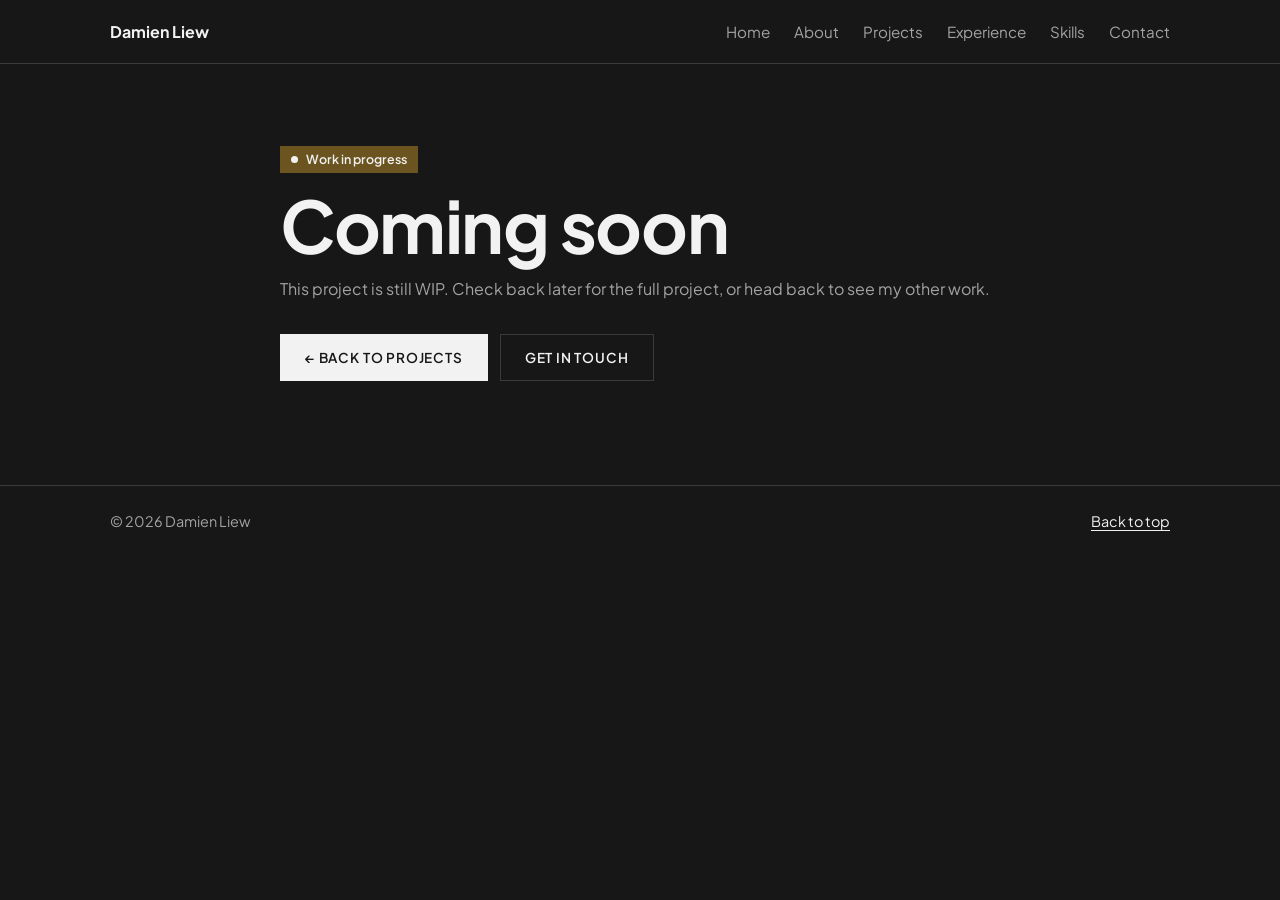
<file: igd-ar-project.html>
<!DOCTYPE html>
<html lang="en">
<head>
  <meta charset="UTF-8">
  <meta name="viewport" content="width=device-width, initial-scale=1">
  <title>Work in Progress | Damien Liew</title>
  <meta name="description" content="This project is currently WIP.">
  <link rel="preconnect" href="https://fonts.googleapis.com">
  <link rel="preconnect" href="https://fonts.gstatic.com" crossorigin>
  <link href="https://fonts.googleapis.com/css2?family=Plus+Jakarta+Sans:wght@400;500;600;700;800&amp;display=swap" rel="stylesheet">
  <link rel="stylesheet" href="css/style.css">
</head>
<body>
  <a class="skip-link" href="#main">Skip to content</a>

  <header class="site-header">
    <nav class="nav container" aria-label="Main navigation">
      <a class="nav__brand" href="index.html#home">Damien Liew</a>
      <button class="nav__toggle" type="button" aria-expanded="false" aria-controls="nav-menu" aria-label="Toggle menu">
        <span class="nav__bar"></span><span class="nav__bar"></span><span class="nav__bar"></span>
      </button>
      <ul class="nav__menu" id="nav-menu">
        <li><a class="nav__link" href="index.html#home">Home</a></li>
        <li><a class="nav__link" href="index.html#about">About</a></li>
        <li><a class="nav__link" href="index.html#projects">Projects</a></li>
        <li><a class="nav__link" href="index.html#experience">Experience</a></li>
        <li><a class="nav__link" href="index.html#skills">Skills</a></li>
        <li><a class="nav__link" href="index.html#contact">Contact</a></li>
      </ul>
    </nav>
  </header>

  <main id="main">
    <section class="hero" id="work-in-progress">
      <div class="container container--narrow">
        <p class="badge badge--progress">Work in progress</p>
        <h1 class="hero__title">Coming soon</h1>
        <p class="hero__text">This project is still WIP. Check back later for the full project, or head back to see my other work.</p>
        <div class="hero__actions">
          <a class="btn btn--primary" href="index.html#projects">&larr; Back to projects</a>
          <a class="btn btn--secondary" href="index.html#contact">Get in touch</a>
        </div>
      </div>
    </section>
  </main>

  <footer class="footer">
    <div class="container footer__inner">
      <p>&copy; 2026 Damien Liew</p>
      <a href="#main">Back to top</a>
    </div>
  </footer>

  <script src="js/script.js"></script>
</body>
</html>
</file>
<file: css/style.css>
/* ==========================================================================
   Variables & base
   ========================================================================== */
:root {
  --bg: #171717;
  --bg-alt: #202020;
  --card: #292929;
  --text: #F2F2F2;
  --text-muted: #A3A3A3;
  --border: #3A3A3A;
  --radius: 8px;
  --header-h: 64px;
  --font: "Plus Jakarta Sans", system-ui, -apple-system, "Segoe UI", Roboto, Arial, sans-serif;
}

*, *::before, *::after { box-sizing: border-box; }

html { scroll-behavior: smooth; scroll-padding-top: var(--header-h); }
body { margin: 0; background: var(--bg); color: var(--text); font-family: var(--font); line-height: 1.6; overflow-x: hidden; }
img { display: block; max-width: 100%; height: auto; }
ul { list-style: none; margin: 0; padding: 0; }
h1, h2, h3, p { margin-top: 0; }
a { color: var(--text); text-underline-offset: 3px; }
a:hover { color: var(--text-muted); }
:focus-visible { outline: 2px solid var(--text); outline-offset: 3px; }

/* ==========================================================================
   Layout
   ========================================================================== */
.container { width: 100%; max-width: 1100px; margin-inline: auto; padding-inline: 1.25rem; }
.container--narrow { max-width: 760px; }

.section { padding: 4.5rem 0; }
.section--alt { background: var(--bg-alt); }
.section__title { font-size: 1.9rem; margin-bottom: 2rem; letter-spacing: -0.01em; }

.grid { display: grid; grid-template-columns: repeat(auto-fit, minmax(min(100%, 300px), 1fr)); gap: 1.5rem; }
.grid--skills { grid-template-columns: repeat(auto-fit, minmax(min(100%, 240px), 1fr)); }

.skip-link { position: absolute; left: -9999px; top: 0; z-index: 200; padding: .5rem 1rem; background: var(--text); color: var(--bg); }
.skip-link:focus { left: 0; }

/* ==========================================================================
   Header & navigation
   ========================================================================== */
.site-header { position: fixed; inset: 0 0 auto 0; z-index: 100; height: var(--header-h); background: var(--bg); border-bottom: 1px solid var(--border); }
.nav { height: 100%; display: flex; align-items: center; justify-content: space-between; }
.nav__brand { font-weight: 700; text-decoration: none; }
.nav__menu { display: flex; gap: 1.5rem; }
.nav__link { color: var(--text-muted); font-size: .95rem; text-decoration: none; transition: color .2s; }
.nav__link:hover { color: var(--text); }
.nav__toggle { display: none; padding: .6rem; background: none; border: 1px solid var(--border); border-radius: 0; cursor: pointer; }
.nav__bar { display: block; width: 20px; height: 2px; margin: 4px 0; background: var(--text); }

/* ==========================================================================
   Hero
   ========================================================================== */
.hero { padding: calc(var(--header-h) + 5rem) 0 5rem; }
.hero__inner { display: grid; grid-template-columns: 1fr minmax(240px, 360px); gap: 3rem; align-items: center; }
.hero__photo { width: 100%; border: 1px solid var(--border); }
.hero__title { margin-bottom: .75rem; font-size: clamp(2.5rem, 8vw, 4.5rem); line-height: 1.1; letter-spacing: -0.02em; }
.hero__subtitle { margin-bottom: 1.25rem; font-size: 1.15rem; color: var(--text-muted); }
.hero__text { max-width: 60ch; margin-bottom: 2rem; color: var(--text-muted); }
.hero__actions { display: flex; flex-wrap: wrap; gap: .75rem; margin-bottom: 1.5rem; }

.social-list { display: flex; gap: 1.25rem; }
.social-list__link { color: var(--text-muted); }
.social-list__link:hover { color: var(--text); }

/* ==========================================================================
   Buttons
   ========================================================================== */
.btn { display: inline-block; padding: .75rem 1.5rem; border: 1px solid var(--text); border-radius: 0; font-size: .85rem; font-weight: 600; letter-spacing: .06em; text-transform: uppercase; text-decoration: none; transition: background .2s, color .2s, border-color .2s; }
.btn--primary { background: var(--text); color: var(--bg); }
.btn--primary:hover { background: var(--text-muted); border-color: var(--text-muted); color: var(--bg); }
.btn--secondary { background: transparent; border-color: var(--border); }
.btn--secondary:hover { border-color: var(--text); color: var(--text); }

/* ==========================================================================
   Cards
   ========================================================================== */
.card { position: relative; overflow: hidden; background: var(--card); border: 1px solid var(--border); border-radius: var(--radius); transition: transform .2s, border-color .2s; }
.card:hover { transform: translateY(-3px); border-color: var(--text-muted); }
.card--pad { padding: 1.25rem; }
.card__img { width: 100%; aspect-ratio: 16 / 9; object-fit: cover; border-bottom: 1px solid var(--border); }
.card__body { padding: 1.25rem; }
.card__title { margin-bottom: .6rem; font-size: 1.15rem; }
.card__text { font-size: .95rem; color: var(--text-muted); }
.card__links { margin: 1rem 0 0; font-size: .9rem; }

.video { aspect-ratio: 16 / 9; width: 100%; max-width: 900px; border: 1px solid var(--border); background: var(--card); }
.video iframe { display: block; width: 100%; height: 100%; border: 0; }

/* Stretched link: makes the whole card clickable from the title link */
.card__link { color: inherit; text-decoration: none; }
.card__link::after { content: ""; position: absolute; inset: 0; }

/* ==========================================================================
   Badges & tags
   ========================================================================== */
.badge { display: inline-flex; align-items: center; gap: .45rem; margin-bottom: .75rem; padding: .15rem .65rem; background: var(--badge-bg, transparent); border: 1px solid var(--badge-bg, var(--border)); border-radius: 0; font-size: .78rem; font-weight: 600; color: var(--text-muted); }
.badge::before { content: ""; width: 7px; height: 7px; border-radius: 50%; background: currentColor; }
.badge--progress { --badge-bg: #6B5420; color: var(--text); }
.badge--concept  { --badge-bg: #264A73; color: var(--text); }
.badge--design   { --badge-bg: #4A3680; color: var(--text); }

.tags { display: flex; flex-wrap: wrap; gap: .5rem; margin-top: .75rem; }
.tags li { padding: .15rem .6rem; background: var(--bg); border: 1px solid var(--border); border-radius: 4px; font-size: .82rem; }

.link-placeholder { color: var(--text-muted); font-style: italic; }

/* ==========================================================================
   Lists & timeline
   ========================================================================== */
.about__list { display: grid; gap: 1rem; padding-left: 1.25rem; list-style: disc; }
.about__list li::marker { color: var(--text-muted); }

.timeline__item { position: relative; padding: 0 0 2rem 1.5rem; }
.timeline__item:last-child { padding-bottom: 0; }
.timeline__item::before { content: ""; position: absolute; left: 0; top: .55rem; width: 9px; height: 9px; border-radius: 50%; background: var(--text); }
.timeline__title { margin-bottom: .25rem; font-size: 1.05rem; }
.timeline__meta { margin: 0; font-size: .9rem; color: var(--text-muted); }

/* ==========================================================================
   Contact & footer
   ========================================================================== */
.contact-list { display: grid; gap: .5rem; margin: 1.25rem 0 1.75rem; }

.footer { padding: 1.5rem 0; border-top: 1px solid var(--border); font-size: .9rem; color: var(--text-muted); }
.footer__inner { display: flex; flex-wrap: wrap; justify-content: space-between; gap: .5rem; }
.footer p { margin: 0; }
.project-nav { display: flex; flex-wrap: wrap; justify-content: center; gap: .5rem; }

/* ==========================================================================
   Image lightbox
   ========================================================================== */
.js-zoom { cursor: zoom-in; }

.lightbox { max-width: 95vw; max-height: 95vh; padding: 0; overflow: hidden; background: var(--bg); border: 1px solid var(--border); }
.lightbox::backdrop { background: rgba(0, 0, 0, .85); }
.lightbox__img { width: auto; max-width: 95vw; max-height: 90vh; object-fit: contain; cursor: zoom-out; }
.lightbox__close { position: absolute; top: .5rem; right: .5rem; width: 2.25rem; height: 2.25rem; background: var(--bg); color: var(--text); border: 1px solid var(--border); border-radius: 0; font-size: 1.4rem; line-height: 1; cursor: pointer; }
.lightbox__close:hover { border-color: var(--text); }

/* ==========================================================================
   Responsive & motion
   ========================================================================== */
@media (max-width: 768px) {
  .nav__toggle { display: block; }
  .nav__menu { display: none; position: absolute; top: var(--header-h); left: 0; right: 0; flex-direction: column; gap: 0; background: var(--bg); border-bottom: 1px solid var(--border); }
  .nav__menu.is-open { display: flex; }
  .nav__link { display: block; padding: .9rem 1.25rem; }

  .hero { padding-top: calc(var(--header-h) + 3rem); }
  .hero__inner { grid-template-columns: 1fr; gap: 2rem; }
  .hero__photo { max-width: 280px; order: -1; }
}

@media (prefers-reduced-motion: reduce) {
  html { scroll-behavior: auto; }
  * { transition: none !important; }
}
</file>
